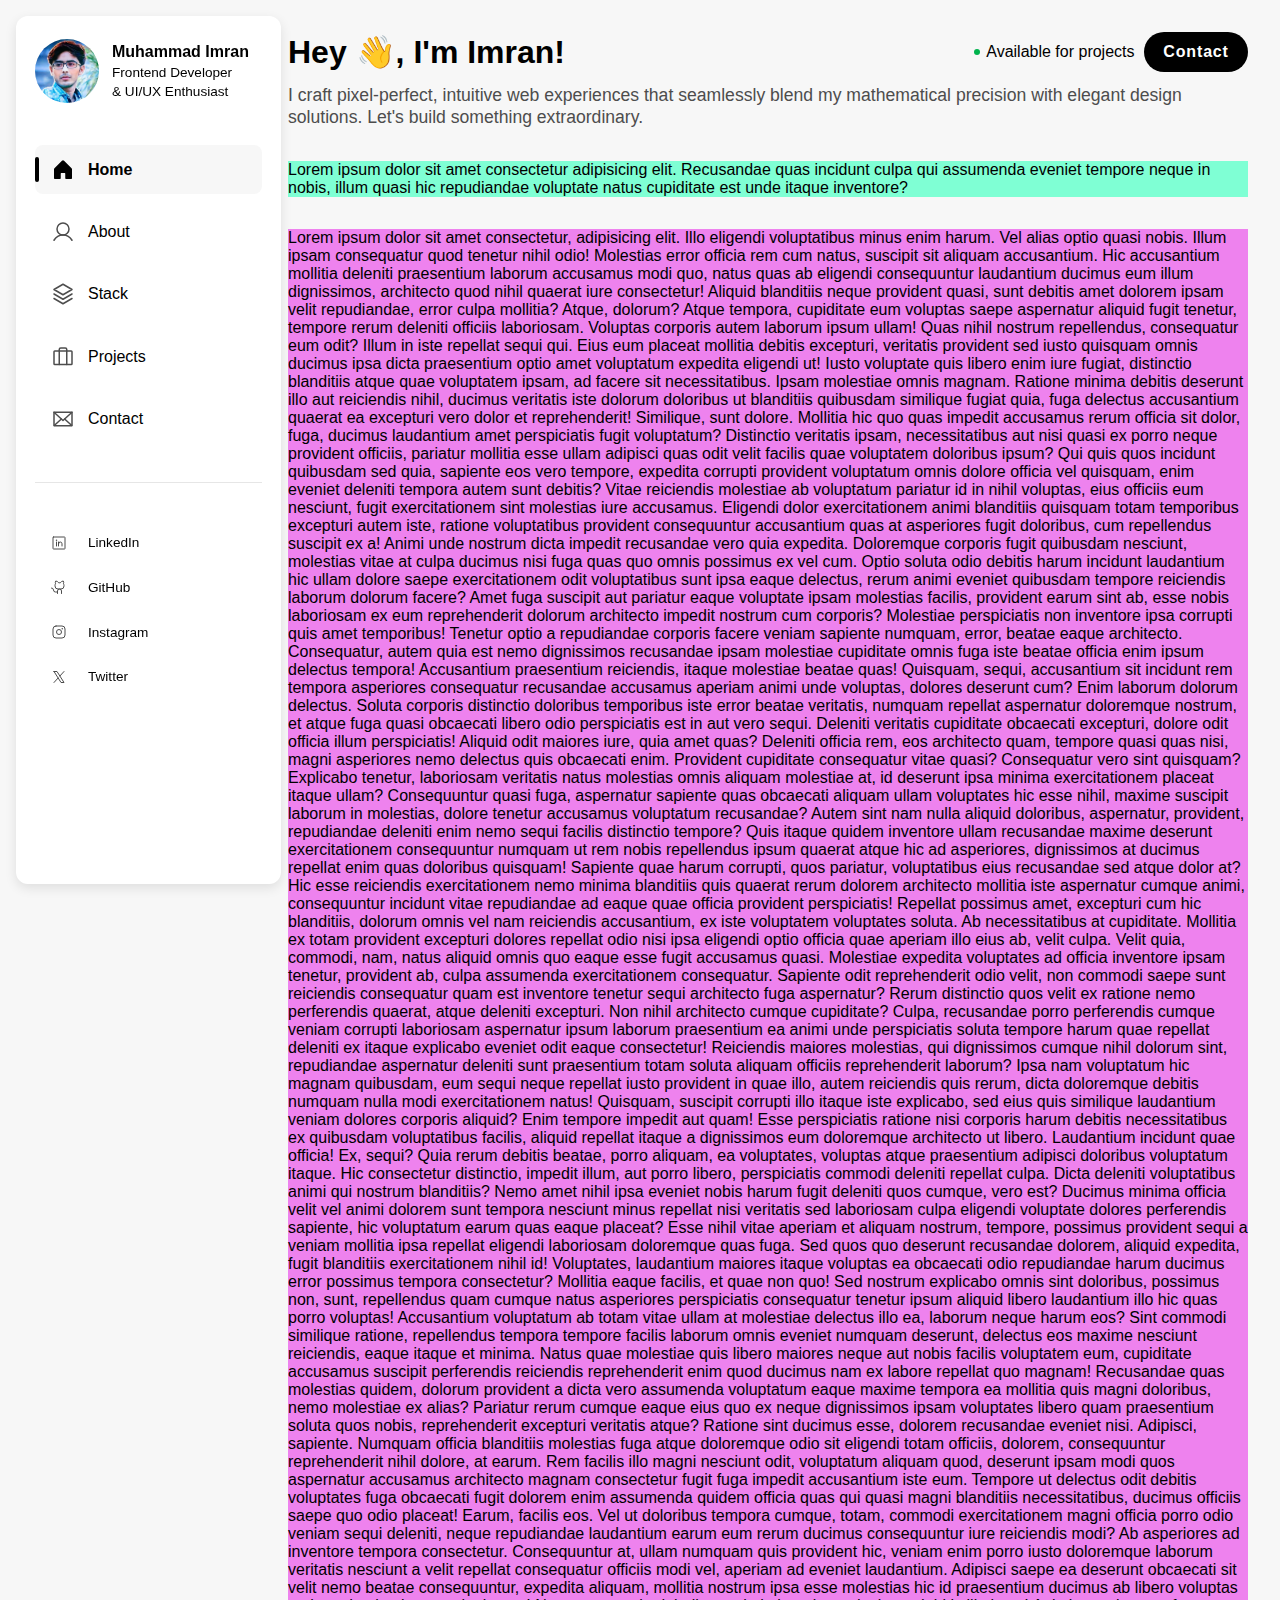
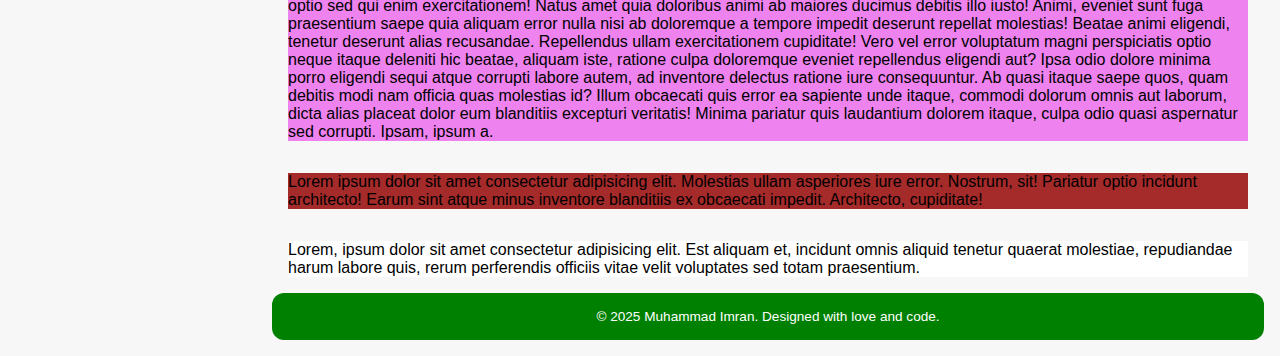
<file: index.html>
<!DOCTYPE html>
<html lang="en">
  <head>
    <meta charset="UTF-8" />
    <meta name="viewport" content="width=device-width, initial-scale=1.0" />
    <title>Grid practice</title>
    <link rel="stylesheet" href="1-INDEX/index.css" />
    <link rel="stylesheet" href="1-INDEX/index-queries.css" />
  </head>
  <body>
    <!-- Float contact button for mobile devices -->
    <button class="btn top-contact-btn-mobile">
      <a href="5-CONTACT/contact.html">
        <img src="ICONS/envelope-white-100.svg" alt="envelope" />
      </a>
    </button>
    <!-- End of float button -->
    <nav>
      <div class="profile">
        <div class="pic">
          <img src="IMAGES/my-pic.webp" alt="Imran's pic" />
        </div>
        <div class="name">Muhammad Imran</div>
        <div class="tagline-1">Frontend Developer</div>
        <div class="tagline-2">& UI/UX Enthusiast</div>
        <button class="toggle-btn" aria-label="Toggle Navigation"></button>
      </div>
      <div class="site-nav">
        <!-- Home -->
        <a class="site-nav-item site-nav-item-active" href="index.html">
          <img class="site-nav-item-icon" src="ICONS/house-fill-black-0.svg" />
          <span>Home</span>
          <img class="arrow" src="ICONS/arrow-right.svg" alt="arrow" />
        </a>
        <!-- About -->
        <a class="site-nav-item" href="2-ABOUT/about.html">
          <img class="site-nav-item-icon" src="ICONS/user-black-30.svg" />
          <span>About</span>
          <img class="arrow" src="ICONS/arrow-right.svg" alt="arrow" />
        </a>
        <!-- Stack -->
        <a class="site-nav-item" href="3-STACK/stack.html">
          <img class="site-nav-item-icon" src="ICONS/stack-black-30.svg" />
          <span>Stack</span>
          <img class="arrow" src="ICONS/arrow-right.svg" alt="arrow" />
        </a>
        <!-- Projects -->
        <a class="site-nav-item" href="4-PROJECTS/projects.html">
          <img class="site-nav-item-icon" src="ICONS/suitcase-black-30.svg" />
          <span>Projects</span>
          <img class="arrow" src="ICONS/arrow-right.svg" alt="arrow" />
        </a>
        <!-- Contact -->
        <a class="site-nav-item" href="5-CONTACT/contact.html">
          <img class="site-nav-item-icon" src="ICONS/envelope-black-30.svg" />
          <span>Contact</span>
          <img class="arrow" src="ICONS/arrow-right.svg" alt="arrow" />
        </a>
      </div>
      <hr />
      <div class="social-accounts">
        <!-- LinkedIn -->
        <a
          class="social-account"
          href="https://linkedin.com/in/imranbinmanzoor-dev/"
          target="_blank"
        >
          <img
            class="social-account-icon"
            src="ICONS/linkedin-logo-black-30.svg"
          />
          <span>LinkedIn</span>
          <img class="arrow" src="ICONS/arrow-up-right.svg" alt="arrow" />
        </a>
        <!-- GitHub -->
        <a
          class="social-account"
          href="https://github.com/ImranDirkhan"
          target="_blank"
        >
          <img
            class="social-account-icon"
            src="ICONS/github-logo-black-30.svg"
          />
          <span>GitHub</span>
          <img class="arrow" src="ICONS/arrow-up-right.svg" alt="arrow" />
        </a>
        <!-- Instagram -->
        <a
          class="social-account"
          href="https://instagram.com/imranbinmanzoor1/"
          target="_blank"
        >
          <img
            class="social-account-icon"
            src="ICONS/instagram-logo-black-30.svg"
          />
          <span>Instagram</span>
          <img class="arrow" src="ICONS/arrow-up-right.svg" alt="arrow" />
        </a>
        <!-- Twitter -->
        <a
          class="social-account"
          href="https://x.com/ImranDirkhan"
          target="_blank"
        >
          <img class="social-account-icon" src="ICONS/x-twitter-black-30.svg" />
          <span>Twitter</span>
          <img class="arrow" src="ICONS/arrow-up-right.svg" alt="arrow" />
        </a>
      </div>
    </nav>
    <main>
      <div class="main-top">
        <h1>Hey 👋, I'm Imran!</h1>
        <div class="available-and-contact">
          <div class="available">
            <div class="green-ind"></div>
            <span>Available for projects</span>
          </div>
          <button class="btn top-contact-btn">
            <a href="5-CONTACT/contact.html">Contact</a>
          </button>
        </div>
        <p>
          I craft pixel-perfect, intuitive web experiences that seamlessly blend
          my mathematical precision with elegant design solutions. Let's build
          something extraordinary.
        </p>
      </div>
      <div class="sections">
        <div class="section-1">
          Lorem ipsum dolor sit amet consectetur adipisicing elit. Recusandae
          quas incidunt culpa qui assumenda eveniet tempore neque in nobis,
          illum quasi hic repudiandae voluptate natus cupiditate est unde itaque
          inventore?
        </div>
        <div class="section-2">
          Lorem ipsum dolor sit amet consectetur, adipisicing elit. Illo
          eligendi voluptatibus minus enim harum. Vel alias optio quasi nobis.
          Illum ipsam consequatur quod tenetur nihil odio! Molestias error
          officia rem cum natus, suscipit sit aliquam accusantium. Hic
          accusantium mollitia deleniti praesentium laborum accusamus modi quo,
          natus quas ab eligendi consequuntur laudantium ducimus eum illum
          dignissimos, architecto quod nihil quaerat iure consectetur! Aliquid
          blanditiis neque provident quasi, sunt debitis amet dolorem ipsam
          velit repudiandae, error culpa mollitia? Atque, dolorum? Atque
          tempora, cupiditate eum voluptas saepe aspernatur aliquid fugit
          tenetur, tempore rerum deleniti officiis laboriosam. Voluptas corporis
          autem laborum ipsum ullam! Quas nihil nostrum repellendus, consequatur
          eum odit? Illum in iste repellat sequi qui. Eius eum placeat mollitia
          debitis excepturi, veritatis provident sed iusto quisquam omnis
          ducimus ipsa dicta praesentium optio amet voluptatum expedita eligendi
          ut! Iusto voluptate quis libero enim iure fugiat, distinctio
          blanditiis atque quae voluptatem ipsam, ad facere sit necessitatibus.
          Ipsam molestiae omnis magnam. Ratione minima debitis deserunt illo aut
          reiciendis nihil, ducimus veritatis iste dolorum doloribus ut
          blanditiis quibusdam similique fugiat quia, fuga delectus accusantium
          quaerat ea excepturi vero dolor et reprehenderit! Similique, sunt
          dolore. Mollitia hic quo quas impedit accusamus rerum officia sit
          dolor, fuga, ducimus laudantium amet perspiciatis fugit voluptatum?
          Distinctio veritatis ipsam, necessitatibus aut nisi quasi ex porro
          neque provident officiis, pariatur mollitia esse ullam adipisci quas
          odit velit facilis quae voluptatem doloribus ipsum? Qui quis quos
          incidunt quibusdam sed quia, sapiente eos vero tempore, expedita
          corrupti provident voluptatum omnis dolore officia vel quisquam, enim
          eveniet deleniti tempora autem sunt debitis? Vitae reiciendis
          molestiae ab voluptatum pariatur id in nihil voluptas, eius officiis
          eum nesciunt, fugit exercitationem sint molestias iure accusamus.
          Eligendi dolor exercitationem animi blanditiis quisquam totam
          temporibus excepturi autem iste, ratione voluptatibus provident
          consequuntur accusantium quas at asperiores fugit doloribus, cum
          repellendus suscipit ex a! Animi unde nostrum dicta impedit recusandae
          vero quia expedita. Doloremque corporis fugit quibusdam nesciunt,
          molestias vitae at culpa ducimus nisi fuga quas quo omnis possimus ex
          vel cum. Optio soluta odio debitis harum incidunt laudantium hic ullam
          dolore saepe exercitationem odit voluptatibus sunt ipsa eaque
          delectus, rerum animi eveniet quibusdam tempore reiciendis laborum
          dolorum facere? Amet fuga suscipit aut pariatur eaque voluptate ipsam
          molestias facilis, provident earum sint ab, esse nobis laboriosam ex
          eum reprehenderit dolorum architecto impedit nostrum cum corporis?
          Molestiae perspiciatis non inventore ipsa corrupti quis amet
          temporibus! Tenetur optio a repudiandae corporis facere veniam
          sapiente numquam, error, beatae eaque architecto. Consequatur, autem
          quia est nemo dignissimos recusandae ipsam molestiae cupiditate omnis
          fuga iste beatae officia enim ipsum delectus tempora! Accusantium
          praesentium reiciendis, itaque molestiae beatae quas! Quisquam, sequi,
          accusantium sit incidunt rem tempora asperiores consequatur recusandae
          accusamus aperiam animi unde voluptas, dolores deserunt cum? Enim
          laborum dolorum delectus. Soluta corporis distinctio doloribus
          temporibus iste error beatae veritatis, numquam repellat aspernatur
          doloremque nostrum, et atque fuga quasi obcaecati libero odio
          perspiciatis est in aut vero sequi. Deleniti veritatis cupiditate
          obcaecati excepturi, dolore odit officia illum perspiciatis! Aliquid
          odit maiores iure, quia amet quas? Deleniti officia rem, eos
          architecto quam, tempore quasi quas nisi, magni asperiores nemo
          delectus quis obcaecati enim. Provident cupiditate consequatur vitae
          quasi? Consequatur vero sint quisquam? Explicabo tenetur, laboriosam
          veritatis natus molestias omnis aliquam molestiae at, id deserunt ipsa
          minima exercitationem placeat itaque ullam? Consequuntur quasi fuga,
          aspernatur sapiente quas obcaecati aliquam ullam voluptates hic esse
          nihil, maxime suscipit laborum in molestias, dolore tenetur accusamus
          voluptatum recusandae? Autem sint nam nulla aliquid doloribus,
          aspernatur, provident, repudiandae deleniti enim nemo sequi facilis
          distinctio tempore? Quis itaque quidem inventore ullam recusandae
          maxime deserunt exercitationem consequuntur numquam ut rem nobis
          repellendus ipsum quaerat atque hic ad asperiores, dignissimos at
          ducimus repellat enim quas doloribus quisquam! Sapiente quae harum
          corrupti, quos pariatur, voluptatibus eius recusandae sed atque dolor
          at? Hic esse reiciendis exercitationem nemo minima blanditiis quis
          quaerat rerum dolorem architecto mollitia iste aspernatur cumque
          animi, consequuntur incidunt vitae repudiandae ad eaque quae officia
          provident perspiciatis! Repellat possimus amet, excepturi cum hic
          blanditiis, dolorum omnis vel nam reiciendis accusantium, ex iste
          voluptatem voluptates soluta. Ab necessitatibus at cupiditate.
          Mollitia ex totam provident excepturi dolores repellat odio nisi ipsa
          eligendi optio officia quae aperiam illo eius ab, velit culpa. Velit
          quia, commodi, nam, natus aliquid omnis quo eaque esse fugit accusamus
          quasi. Molestiae expedita voluptates ad officia inventore ipsam
          tenetur, provident ab, culpa assumenda exercitationem consequatur.
          Sapiente odit reprehenderit odio velit, non commodi saepe sunt
          reiciendis consequatur quam est inventore tenetur sequi architecto
          fuga aspernatur? Rerum distinctio quos velit ex ratione nemo
          perferendis quaerat, atque deleniti excepturi. Non nihil architecto
          cumque cupiditate? Culpa, recusandae porro perferendis cumque veniam
          corrupti laboriosam aspernatur ipsum laborum praesentium ea animi unde
          perspiciatis soluta tempore harum quae repellat deleniti ex itaque
          explicabo eveniet odit eaque consectetur! Reiciendis maiores
          molestias, qui dignissimos cumque nihil dolorum sint, repudiandae
          aspernatur deleniti sunt praesentium totam soluta aliquam officiis
          reprehenderit laborum? Ipsa nam voluptatum hic magnam quibusdam, eum
          sequi neque repellat iusto provident in quae illo, autem reiciendis
          quis rerum, dicta doloremque debitis numquam nulla modi exercitationem
          natus! Quisquam, suscipit corrupti illo itaque iste explicabo, sed
          eius quis similique laudantium veniam dolores corporis aliquid? Enim
          tempore impedit aut quam! Esse perspiciatis ratione nisi corporis
          harum debitis necessitatibus ex quibusdam voluptatibus facilis,
          aliquid repellat itaque a dignissimos eum doloremque architecto ut
          libero. Laudantium incidunt quae officia! Ex, sequi? Quia rerum
          debitis beatae, porro aliquam, ea voluptates, voluptas atque
          praesentium adipisci doloribus voluptatum itaque. Hic consectetur
          distinctio, impedit illum, aut porro libero, perspiciatis commodi
          deleniti repellat culpa. Dicta deleniti voluptatibus animi qui nostrum
          blanditiis? Nemo amet nihil ipsa eveniet nobis harum fugit deleniti
          quos cumque, vero est? Ducimus minima officia velit vel animi dolorem
          sunt tempora nesciunt minus repellat nisi veritatis sed laboriosam
          culpa eligendi voluptate dolores perferendis sapiente, hic voluptatum
          earum quas eaque placeat? Esse nihil vitae aperiam et aliquam nostrum,
          tempore, possimus provident sequi a veniam mollitia ipsa repellat
          eligendi laboriosam doloremque quas fuga. Sed quos quo deserunt
          recusandae dolorem, aliquid expedita, fugit blanditiis exercitationem
          nihil id! Voluptates, laudantium maiores itaque voluptas ea obcaecati
          odio repudiandae harum ducimus error possimus tempora consectetur?
          Mollitia eaque facilis, et quae non quo! Sed nostrum explicabo omnis
          sint doloribus, possimus non, sunt, repellendus quam cumque natus
          asperiores perspiciatis consequatur tenetur ipsum aliquid libero
          laudantium illo hic quas porro voluptas! Accusantium voluptatum ab
          totam vitae ullam at molestiae delectus illo ea, laborum neque harum
          eos? Sint commodi similique ratione, repellendus tempora tempore
          facilis laborum omnis eveniet numquam deserunt, delectus eos maxime
          nesciunt reiciendis, eaque itaque et minima. Natus quae molestiae quis
          libero maiores neque aut nobis facilis voluptatem eum, cupiditate
          accusamus suscipit perferendis reiciendis reprehenderit enim quod
          ducimus nam ex labore repellat quo magnam! Recusandae quas molestias
          quidem, dolorum provident a dicta vero assumenda voluptatum eaque
          maxime tempora ea mollitia quis magni doloribus, nemo molestiae ex
          alias? Pariatur rerum cumque eaque eius quo ex neque dignissimos ipsam
          voluptates libero quam praesentium soluta quos nobis, reprehenderit
          excepturi veritatis atque? Ratione sint ducimus esse, dolorem
          recusandae eveniet nisi. Adipisci, sapiente. Numquam officia
          blanditiis molestias fuga atque doloremque odio sit eligendi totam
          officiis, dolorem, consequuntur reprehenderit nihil dolore, at earum.
          Rem facilis illo magni nesciunt odit, voluptatum aliquam quod,
          deserunt ipsam modi quos aspernatur accusamus architecto magnam
          consectetur fugit fuga impedit accusantium iste eum. Tempore ut
          delectus odit debitis voluptates fuga obcaecati fugit dolorem enim
          assumenda quidem officia quas qui quasi magni blanditiis
          necessitatibus, ducimus officiis saepe quo odio placeat! Earum,
          facilis eos. Vel ut doloribus tempora cumque, totam, commodi
          exercitationem magni officia porro odio veniam sequi deleniti, neque
          repudiandae laudantium earum eum rerum ducimus consequuntur iure
          reiciendis modi? Ab asperiores ad inventore tempora consectetur.
          Consequuntur at, ullam numquam quis provident hic, veniam enim porro
          iusto doloremque laborum veritatis nesciunt a velit repellat
          consequatur officiis modi vel, aperiam ad eveniet laudantium. Adipisci
          saepe ea deserunt obcaecati sit velit nemo beatae consequuntur,
          expedita aliquam, mollitia nostrum ipsa esse molestias hic id
          praesentium ducimus ab libero voluptas optio sed qui enim
          exercitationem! Natus amet quia doloribus animi ab maiores ducimus
          debitis illo iusto! Animi, eveniet sunt fuga praesentium saepe quia
          aliquam error nulla nisi ab doloremque a tempore impedit deserunt
          repellat molestias! Beatae animi eligendi, tenetur deserunt alias
          recusandae. Repellendus ullam exercitationem cupiditate! Vero vel
          error voluptatum magni perspiciatis optio neque itaque deleniti hic
          beatae, aliquam iste, ratione culpa doloremque eveniet repellendus
          eligendi aut? Ipsa odio dolore minima porro eligendi sequi atque
          corrupti labore autem, ad inventore delectus ratione iure
          consequuntur. Ab quasi itaque saepe quos, quam debitis modi nam
          officia quas molestias id? Illum obcaecati quis error ea sapiente unde
          itaque, commodi dolorum omnis aut laborum, dicta alias placeat dolor
          eum blanditiis excepturi veritatis! Minima pariatur quis laudantium
          dolorem itaque, culpa odio quasi aspernatur sed corrupti. Ipsam, ipsum
          a.
        </div>
        <div class="section-3">
          Lorem ipsum dolor sit amet consectetur adipisicing elit. Molestias
          ullam asperiores iure error. Nostrum, sit! Pariatur optio incidunt
          architecto! Earum sint atque minus inventore blanditiis ex obcaecati
          impedit. Architecto, cupiditate!
        </div>
        <div class="section-4">
          Lorem, ipsum dolor sit amet consectetur adipisicing elit. Est aliquam
          et, incidunt omnis aliquid tenetur quaerat molestiae, repudiandae
          harum labore quis, rerum perferendis officiis vitae velit voluptates
          sed totam praesentium.
        </div>
      </div>
    </main>
    <footer>&copy; 2025 Muhammad Imran. Designed with love and code.</footer>
    <script src="1-INDEX/index.js"></script>
  </body>
</html>
</file>
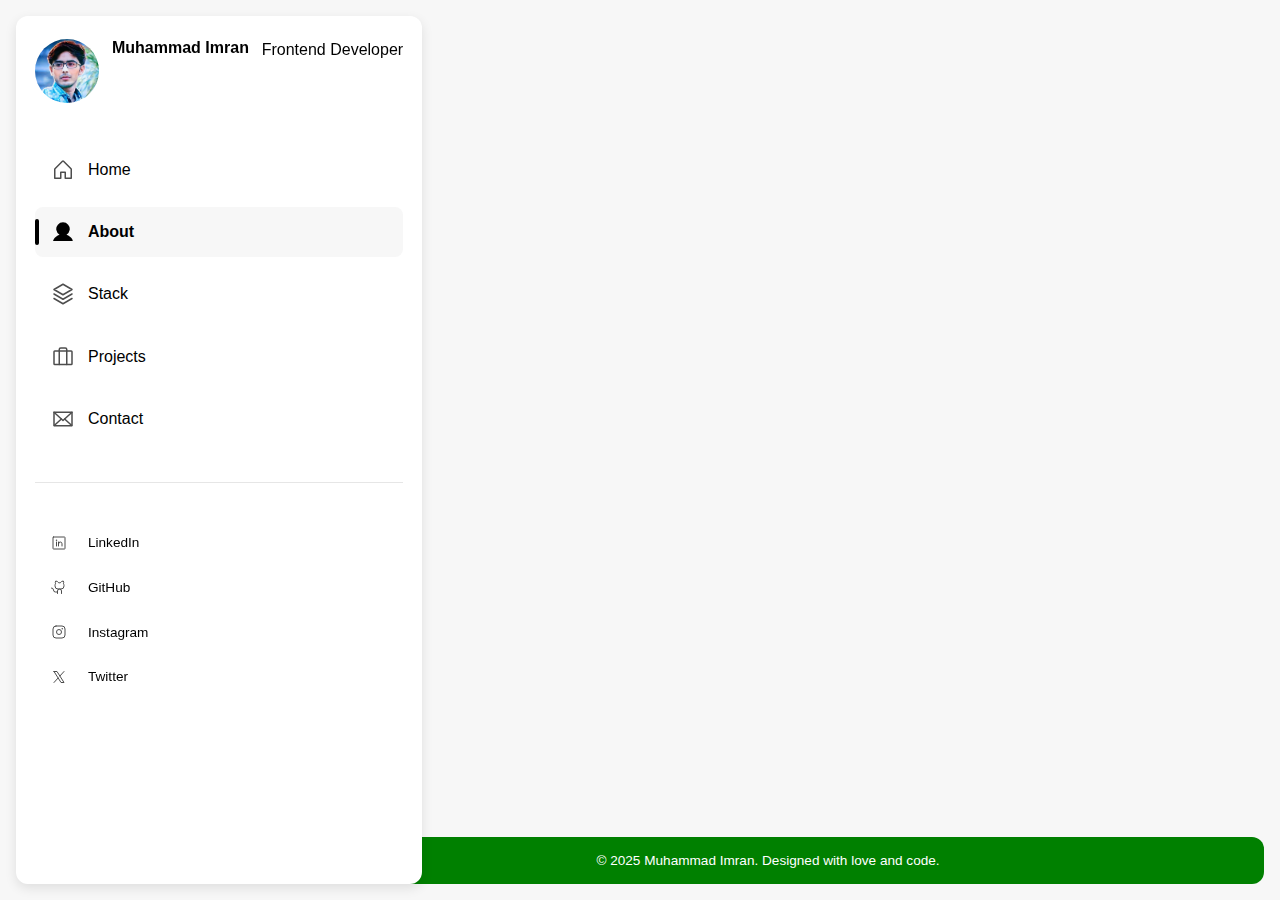
<file: 2-ABOUT/about.html>
<!DOCTYPE html>
<html lang="en">
  <head>
    <meta charset="UTF-8" />
    <meta name="viewport" content="width=device-width, initial-scale=1.0" />
    <title>About</title>
    <link rel="stylesheet" href="../1-INDEX/index.css" />
    <link rel="stylesheet" href="../1-INDEX/index-queries.css" />
  </head>
  <body>
    <nav>
      <div class="profile">
        <div class="pic">
          <img src="../IMAGES/my-pic.jpg" alt="Imran's pic" />
        </div>
        <div class="name">Muhammad Imran</div>
        <div class="tagline">Frontend Developer</div>
        <button class="toggle-btn" aria-label="Toggle Navigation"></button>
      </div>
      <div class="site-nav">
        <!-- Home -->
        <a class="site-nav-item" href="../index.html">
          <img class="site-nav-item-icon" src="../ICONS/house-black-30.svg" />
          <span>Home</span>
          <img class="arrow" src="../ICONS/arrow-right.svg" alt="arrow" />
        </a>
        <!-- About -->
        <a class="site-nav-item site-nav-item-active" href="about.html">
          <img
            class="site-nav-item-icon"
            src="../ICONS/user-fill-black-0.svg"
          />
          <span>About</span>
          <img class="arrow" src="../ICONS/arrow-right.svg" alt="arrow" />
        </a>
        <!-- Stack -->
        <a class="site-nav-item" href="../3-STACK/stack.html">
          <img class="site-nav-item-icon" src="../ICONS/stack-black-30.svg" />
          <span>Stack</span>
          <img class="arrow" src="../ICONS/arrow-right.svg" alt="arrow" />
        </a>
        <!-- Projects -->
        <a class="site-nav-item" href="../4-PROJECTS/projects.html">
          <img
            class="site-nav-item-icon"
            src="../ICONS/suitcase-black-30.svg"
          />
          <span>Projects</span>
          <img class="arrow" src="../ICONS/arrow-right.svg" alt="arrow" />
        </a>
        <!-- Contact -->
        <a class="site-nav-item" href="../5-CONTACT/contact.html">
          <img
            class="site-nav-item-icon"
            src="../ICONS/envelope-black-30.svg"
          />
          <span>Contact</span>
          <img class="arrow" src="../ICONS/arrow-right.svg" alt="arrow" />
        </a>
      </div>
      <hr />
      <div class="social-accounts">
        <!-- LinkedIn -->
        <a
          class="social-account"
          href="https://linkedin.com/in/imranbinmanzoor-dev/"
          target="_blank"
        >
          <img
            class="social-account-icon"
            src="../ICONS/linkedin-logo-black-30.svg"
          />
          <span>LinkedIn</span>
          <img class="arrow" src="../ICONS/arrow-up-right.svg" alt="arrow" />
        </a>
        <!-- GitHub -->
        <a
          class="social-account"
          href="https://github.com/ImranDirkhan"
          target="_blank"
        >
          <img
            class="social-account-icon"
            src="../ICONS/github-logo-black-30.svg"
          />
          <span>GitHub</span>
          <img class="arrow" src="../ICONS/arrow-up-right.svg" alt="arrow" />
        </a>
        <!-- Instagram -->
        <a
          class="social-account"
          href="https://instagram.com/imranbinmanzoor1/"
          target="_blank"
        >
          <img
            class="social-account-icon"
            src="../ICONS/instagram-logo-black-30.svg"
          />
          <span>Instagram</span>
          <img class="arrow" src="../ICONS/arrow-up-right.svg" alt="arrow" />
        </a>
        <!-- Twitter -->
        <a
          class="social-account"
          href="https://x.com/ImranDirkhan"
          target="_blank"
        >
          <img
            class="social-account-icon"
            src="../ICONS/x-twitter-black-30.svg"
          />
          <span>Twitter</span>
          <img class="arrow" src="../ICONS/arrow-up-right.svg" alt="arrow" />
        </a>
      </div>
    </nav>
    <main>
      <h1>About</h1>
      Main content
    </main>
    <footer>&copy; 2025 Muhammad Imran. Designed with love and code.</footer>
    <script src="../1-INDEX/index.js"></script>
  </body>
</html>
</file>
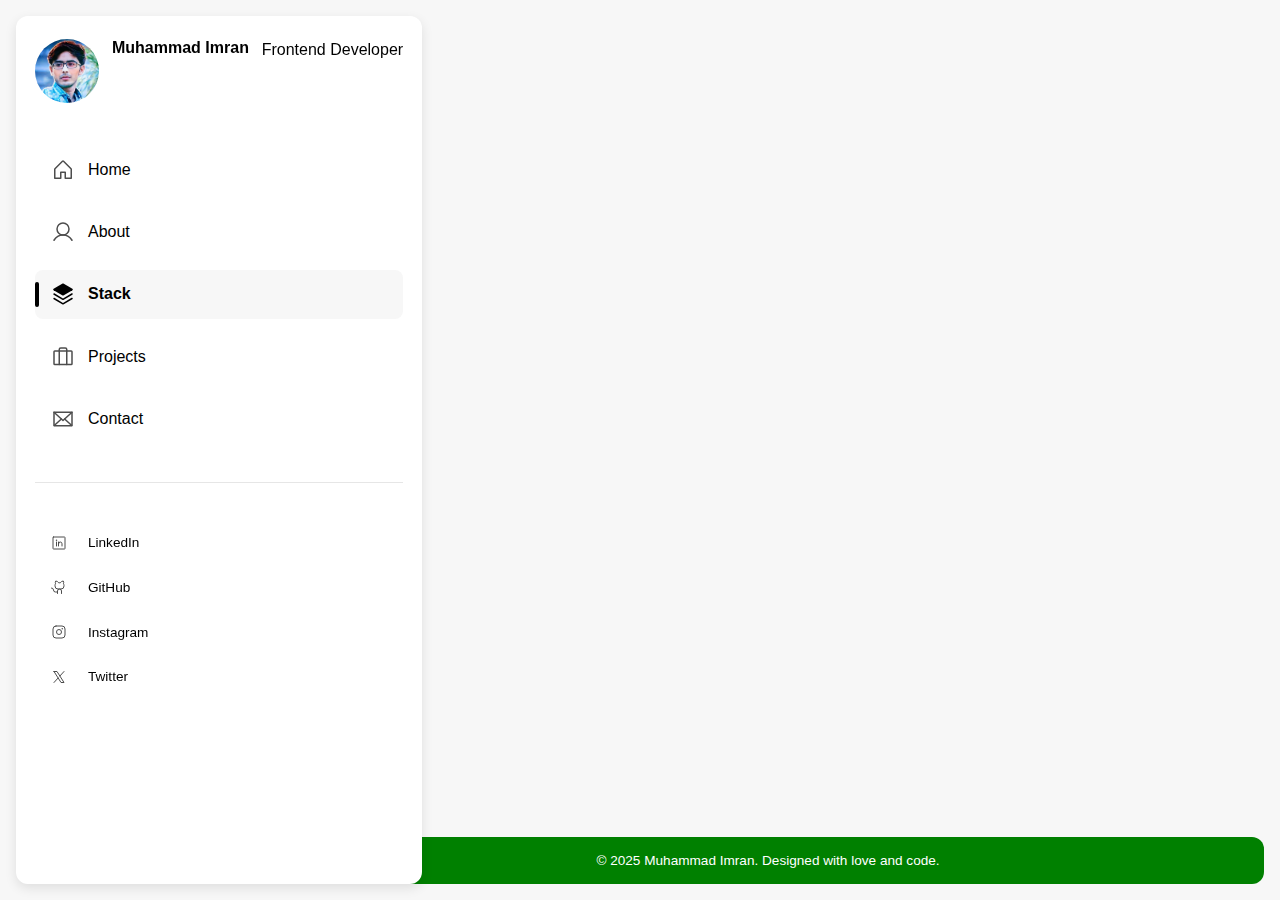
<file: 3-STACK/stack.html>
<!DOCTYPE html>
<html lang="en">
  <head>
    <meta charset="UTF-8" />
    <meta name="viewport" content="width=device-width, initial-scale=1.0" />
    <title>Stack</title>
    <link rel="stylesheet" href="../1-INDEX/index.css" />
    <link rel="stylesheet" href="../1-INDEX/index-queries.css" />
  </head>
  <body>
    <nav>
      <div class="profile">
        <div class="pic">
          <img src="../IMAGES/my-pic.jpg" alt="Imran's pic" />
        </div>
        <div class="name">Muhammad Imran</div>
        <div class="tagline">Frontend Developer</div>
        <button class="toggle-btn" aria-label="Toggle Navigation"></button>
      </div>
      <div class="site-nav">
        <!-- Home -->
        <a class="site-nav-item" href="../index.html">
          <img class="site-nav-item-icon" src="../ICONS/house-black-30.svg" />
          <span>Home</span>
          <img class="arrow" src="../ICONS/arrow-right.svg" alt="arrow" />
        </a>
        <!-- About -->
        <a class="site-nav-item" href="../2-ABOUT/about.html">
          <img class="site-nav-item-icon" src="../ICONS/user-black-30.svg" />
          <span>About</span>
          <img class="arrow" src="../ICONS/arrow-right.svg" alt="arrow" />
        </a>
        <!-- Stack -->
        <a class="site-nav-item site-nav-item-active" href="stack.html">
          <img
            class="site-nav-item-icon"
            src="../ICONS/stack-fill-black-0.svg"
          />
          <span>Stack</span>
          <img class="arrow" src="../ICONS/arrow-right.svg" alt="arrow" />
        </a>
        <!-- Projects -->
        <a class="site-nav-item" href="../4-PROJECTS/projects.html">
          <img
            class="site-nav-item-icon"
            src="../ICONS/suitcase-black-30.svg"
          />
          <span>Projects</span>
          <img class="arrow" src="../ICONS/arrow-right.svg" alt="arrow" />
        </a>
        <!-- Contact -->
        <a class="site-nav-item" href="../5-CONTACT/contact.html">
          <img
            class="site-nav-item-icon"
            src="../ICONS/envelope-black-30.svg"
          />
          <span>Contact</span>
          <img class="arrow" src="../ICONS/arrow-right.svg" alt="arrow" />
        </a>
      </div>
      <hr />
      <div class="social-accounts">
        <!-- LinkedIn -->
        <a
          class="social-account"
          href="https://linkedin.com/in/imranbinmanzoor-dev/"
          target="_blank"
        >
          <img
            class="social-account-icon"
            src="../ICONS/linkedin-logo-black-30.svg"
          />
          <span>LinkedIn</span>
          <img class="arrow" src="../ICONS/arrow-up-right.svg" alt="arrow" />
        </a>
        <!-- GitHub -->
        <a
          class="social-account"
          href="https://github.com/ImranDirkhan"
          target="_blank"
        >
          <img
            class="social-account-icon"
            src="../ICONS/github-logo-black-30.svg"
          />
          <span>GitHub</span>
          <img class="arrow" src="../ICONS/arrow-up-right.svg" alt="arrow" />
        </a>
        <!-- Instagram -->
        <a
          class="social-account"
          href="https://instagram.com/imranbinmanzoor1/"
          target="_blank"
        >
          <img
            class="social-account-icon"
            src="../ICONS/instagram-logo-black-30.svg"
          />
          <span>Instagram</span>
          <img class="arrow" src="../ICONS/arrow-up-right.svg" alt="arrow" />
        </a>
        <!-- Twitter -->
        <a
          class="social-account"
          href="https://x.com/ImranDirkhan"
          target="_blank"
        >
          <img
            class="social-account-icon"
            src="../ICONS/x-twitter-black-30.svg"
          />
          <span>Twitter</span>
          <img class="arrow" src="../ICONS/arrow-up-right.svg" alt="arrow" />
        </a>
      </div>
    </nav>
    <main>
      <h1>Stack</h1>
      Main content
    </main>
    <footer>&copy; 2025 Muhammad Imran. Designed with love and code.</footer>
    <script src="../1-INDEX/index.js"></script>
  </body>
</html>
</file>
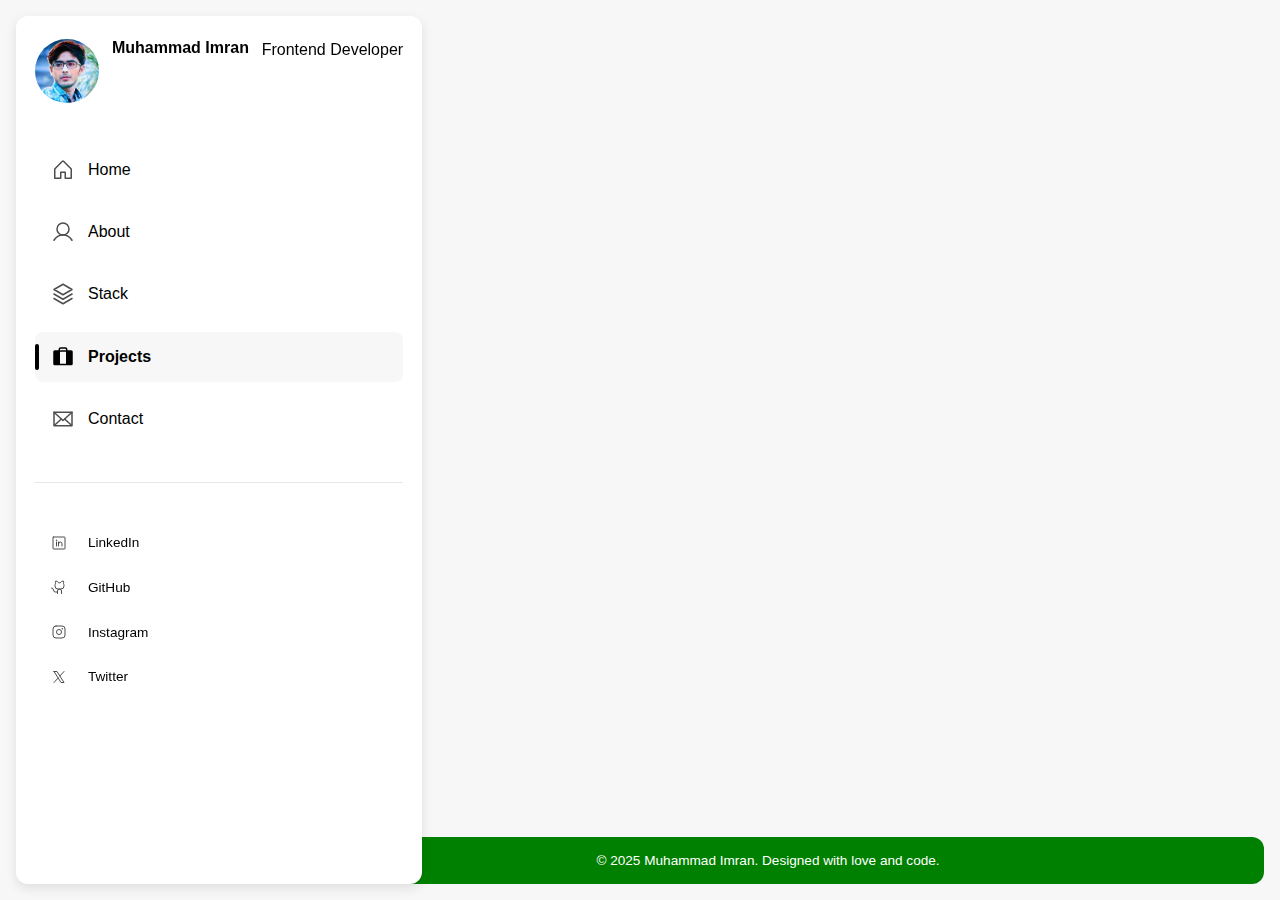
<file: 4-PROJECTS/projects.html>
<!DOCTYPE html>
<html lang="en">
  <head>
    <meta charset="UTF-8" />
    <meta name="viewport" content="width=device-width, initial-scale=1.0" />
    <title>Stack</title>
    <link rel="stylesheet" href="../1-INDEX/index.css" />
    <link rel="stylesheet" href="../1-INDEX/index-queries.css" />
  </head>
  <body>
    <nav>
      <div class="profile">
        <div class="pic">
          <img src="../IMAGES/my-pic.jpg" alt="Imran's pic" />
        </div>
        <div class="name">Muhammad Imran</div>
        <div class="tagline">Frontend Developer</div>
        <button class="toggle-btn" aria-label="Toggle Navigation"></button>
      </div>
      <div class="site-nav">
        <!-- Home -->
        <a class="site-nav-item" href="../index.html">
          <img class="site-nav-item-icon" src="../ICONS/house-black-30.svg" />
          <span>Home</span>
          <img class="arrow" src="../ICONS/arrow-right.svg" alt="arrow" />
        </a>
        <!-- About -->
        <a class="site-nav-item" href="../2-ABOUT/about.html">
          <img class="site-nav-item-icon" src="../ICONS/user-black-30.svg" />
          <span>About</span>
          <img class="arrow" src="../ICONS/arrow-right.svg" alt="arrow" />
        </a>
        <!-- Stack -->
        <a class="site-nav-item" href="../3-STACK/stack.html">
          <img class="site-nav-item-icon" src="../ICONS/stack-black-30.svg" />
          <span>Stack</span>
          <img class="arrow" src="../ICONS/arrow-right.svg" alt="arrow" />
        </a>
        <!-- Projects -->
        <a class="site-nav-item site-nav-item-active" href="projects.html">
          <img
            class="site-nav-item-icon"
            src="../ICONS/suitcase-fill-black-0.svg"
          />
          <span>Projects</span>
          <img class="arrow" src="../ICONS/arrow-right.svg" alt="arrow" />
        </a>
        <!-- Contact -->
        <a class="site-nav-item" href="../5-CONTACT/contact.html">
          <img
            class="site-nav-item-icon"
            src="../ICONS/envelope-black-30.svg"
          />
          <span>Contact</span>
          <img class="arrow" src="../ICONS/arrow-right.svg" alt="arrow" />
        </a>
      </div>
      <hr />
      <div class="social-accounts">
        <!-- LinkedIn -->
        <a
          class="social-account"
          href="https://linkedin.com/in/imranbinmanzoor-dev/"
          target="_blank"
        >
          <img
            class="social-account-icon"
            src="../ICONS/linkedin-logo-black-30.svg"
          />
          <span>LinkedIn</span>
          <img class="arrow" src="../ICONS/arrow-up-right.svg" alt="arrow" />
        </a>
        <!-- GitHub -->
        <a
          class="social-account"
          href="https://github.com/ImranDirkhan"
          target="_blank"
        >
          <img
            class="social-account-icon"
            src="../ICONS/github-logo-black-30.svg"
          />
          <span>GitHub</span>
          <img class="arrow" src="../ICONS/arrow-up-right.svg" alt="arrow" />
        </a>
        <!-- Instagram -->
        <a
          class="social-account"
          href="https://instagram.com/imranbinmanzoor1/"
          target="_blank"
        >
          <img
            class="social-account-icon"
            src="../ICONS/instagram-logo-black-30.svg"
          />
          <span>Instagram</span>
          <img class="arrow" src="../ICONS/arrow-up-right.svg" alt="arrow" />
        </a>
        <!-- Twitter -->
        <a
          class="social-account"
          href="https://x.com/ImranDirkhan"
          target="_blank"
        >
          <img
            class="social-account-icon"
            src="../ICONS/x-twitter-black-30.svg"
          />
          <span>Twitter</span>
          <img class="arrow" src="../ICONS/arrow-up-right.svg" alt="arrow" />
        </a>
      </div>
    </nav>
    <main>
      <h1>Projects</h1>
      Main content
    </main>
    <footer>&copy; 2025 Muhammad Imran. Designed with love and code.</footer>
    <script src="../1-INDEX/index.js"></script>
  </body>
</html>
</file>
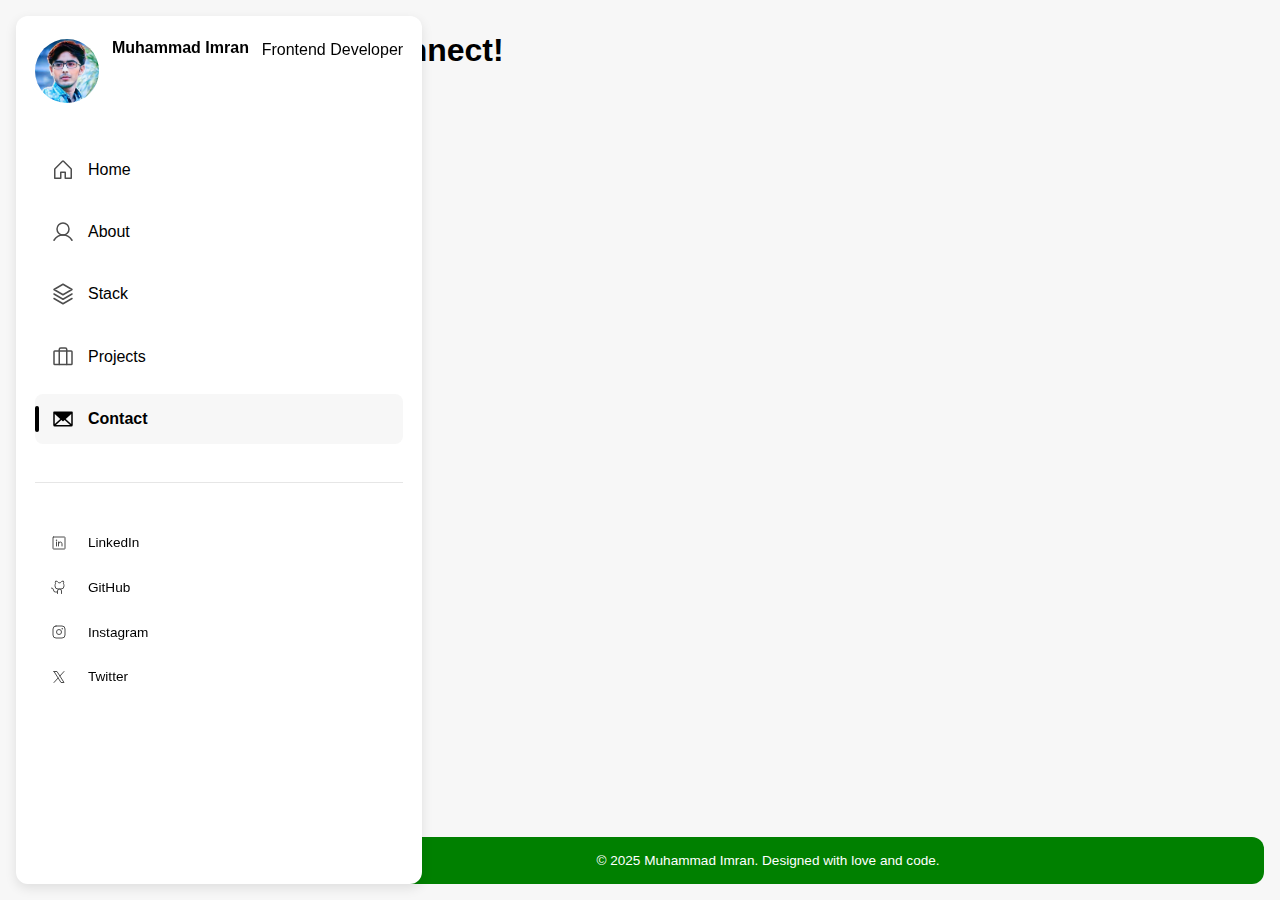
<file: 5-CONTACT/contact.html>
<!DOCTYPE html>
<html lang="en">
  <head>
    <meta charset="UTF-8" />
    <meta name="viewport" content="width=device-width, initial-scale=1.0" />
    <title>Stack</title>
    <link rel="stylesheet" href="../1-INDEX/index.css" />
    <link rel="stylesheet" href="../1-INDEX/index-queries.css" />
  </head>
  <body>
    <nav>
      <div class="profile">
        <div class="pic">
          <img src="../IMAGES/my-pic.webp" alt="Imran's pic" />
        </div>
        <div class="name">Muhammad Imran</div>
        <div class="tagline">Frontend Developer</div>
        <button class="toggle-btn" aria-label="Toggle Navigation"></button>
      </div>
      <div class="site-nav">
        <!-- Home -->
        <a class="site-nav-item" href="../index.html">
          <img class="site-nav-item-icon" src="../ICONS/house-black-30.svg" />
          <span>Home</span>
          <img class="arrow" src="../ICONS/arrow-right.svg" alt="arrow" />
        </a>
        <!-- About -->
        <a class="site-nav-item" href="../2-ABOUT/about.html">
          <img class="site-nav-item-icon" src="../ICONS/user-black-30.svg" />
          <span>About</span>
          <img class="arrow" src="../ICONS/arrow-right.svg" alt="arrow" />
        </a>
        <!-- Stack -->
        <a class="site-nav-item" href="../3-STACK/stack.html">
          <img class="site-nav-item-icon" src="../ICONS/stack-black-30.svg" />
          <span>Stack</span>
          <img class="arrow" src="../ICONS/arrow-right.svg" alt="arrow" />
        </a>
        <!-- Projects -->
        <a class="site-nav-item" href="../4-PROJECTS/projects.html">
          <img
            class="site-nav-item-icon"
            src="../ICONS/suitcase-black-30.svg"
          />
          <span>Projects</span>
          <img class="arrow" src="../ICONS/arrow-right.svg" alt="arrow" />
        </a>
        <!-- Contact -->
        <a class="site-nav-item site-nav-item-active" href="contact.html">
          <img
            class="site-nav-item-icon"
            src="../ICONS/envelope-fill-black-0.svg"
          />
          <span>Contact</span>
          <img class="arrow" src="../ICONS/arrow-right.svg" alt="arrow" />
        </a>
      </div>
      <hr />
      <div class="social-accounts">
        <!-- LinkedIn -->
        <a
          class="social-account"
          href="https://linkedin.com/in/imranbinmanzoor-dev/"
          target="_blank"
        >
          <img
            class="social-account-icon"
            src="../ICONS/linkedin-logo-black-30.svg"
          />
          <span>LinkedIn</span>
          <img class="arrow" src="../ICONS/arrow-up-right.svg" alt="arrow" />
        </a>
        <!-- GitHub -->
        <a
          class="social-account"
          href="https://github.com/ImranDirkhan"
          target="_blank"
        >
          <img
            class="social-account-icon"
            src="../ICONS/github-logo-black-30.svg"
          />
          <span>GitHub</span>
          <img class="arrow" src="../ICONS/arrow-up-right.svg" alt="arrow" />
        </a>
        <!-- Instagram -->
        <a
          class="social-account"
          href="https://instagram.com/imranbinmanzoor1/"
          target="_blank"
        >
          <img
            class="social-account-icon"
            src="../ICONS/instagram-logo-black-30.svg"
          />
          <span>Instagram</span>
          <img class="arrow" src="../ICONS/arrow-up-right.svg" alt="arrow" />
        </a>
        <!-- Twitter -->
        <a
          class="social-account"
          href="https://x.com/ImranDirkhan"
          target="_blank"
        >
          <img
            class="social-account-icon"
            src="../ICONS/x-twitter-black-30.svg"
          />
          <span>Twitter</span>
          <img class="arrow" src="../ICONS/arrow-up-right.svg" alt="arrow" />
        </a>
      </div>
    </nav>
    <main>
      <h1>Let's connect!</h1>
      Main content
    </main>
    <footer>&copy; 2025 Muhammad Imran. Designed with love and code.</footer>
    <script src="../1-INDEX/index.js"></script>
  </body>
</html>
</file>
<file: 1-INDEX/index-queries.css>
@media (max-width: 544px) {
  /* Body Layout for Mobile */
  body {
    grid-template-columns: 1fr; /* Single column */
    grid-template-rows: 1fr auto; /* Nav, Main, Main, Footer */
    grid-template-areas:
      "main"
      "footer";
    column-gap: 0; /* Remove gap between grid items on mobile to have full width for nav/main */
    padding: 0 1rem; /* Maintain horizontal padding */
  }

  /* ---------- NAV MOBILE STYLES ---------- */
  nav {
    position: fixed; /* Crucial for mobile overlay */
    top: 1rem;
    left: 1rem; /* Aligns with body padding */
    width: calc(100vw - 2rem); /* Matches body width */
    height: calc(72px + 2rem); /* Collapsed height (profile height + padding) */
    overflow-y: hidden;
    z-index: 1000; /* Ensures nav is on top of other content */
    /* Transitions are already on nav in style.css */
    /* border: 2px solid green; */
  }

  .profile .toggle-btn {
    display: block; /* Show toggle button on mobile */
  }

  /* Hamburger to Cross Icon Transformation */
  .nav-expanded .toggle-btn::before {
    transform: translate(-50%, -50%) rotate(45deg); /* First bar becomes part of cross */
    box-shadow: none; /* Hide the middle bar */
  }

  .nav-expanded .toggle-btn::after {
    transform: translate(-50%, -50%) rotate(-45deg); /* Second bar becomes part of cross */
  }

  /* Expanded Navigation State */
  .nav-expanded {
    height: calc(
      100vh - 2rem
    ); /* Expands to full viewport height minus padding */
    overflow-y: auto; /* Scrolling for expanded content */
    /* Remove any animation properties here, as transitions handle it */
  }

  /* Fade out/slide out internal nav items when collapsed */
  nav:not(.nav-expanded) .site-nav,
  nav:not(.nav-expanded) .social-accounts {
    opacity: 0;
    pointer-events: none; /* Prevents clicks on hidden items */
    transform: translateY(-20px); /* Slightly slide up when disappearing */
    transition: opacity 0.2s ease-out, transform 0.2s ease-out; /* Faster transition for hiding */
  }

  /* Fade out hr when collapsed */
  nav:not(.nav-expanded) hr {
    opacity: 0;
    transition: opacity 0.2s ease-out;
  }

  /* ---------- MAIN MOBILE STYLES ---------- */
  main {
    /* Adjusted margin-top to account for fixed nav */
    margin-top: calc(
      64px + 2rem + 2rem
    ); /* Nav height + nav top/bottom padding + gap */
    /* When nav expands, it will overlay main content. If you want main to push down,
       you'd need JS to dynamically set main's margin-top based on expanded nav height.
       For a cleaner CSS approach, overlay is standard for mobile menus. */
    padding: 0 0.4rem;
  }

  .main-top .available-and-contact {
    flex-direction: column;
  }

  .available {
    display: none;
  }

  .top-contact-btn {
    display: none !important;
  }

  .top-contact-btn-mobile {
    display: flex !important;
  }

  /* ---------- FOOTER MOBILE STYLES ---------- */
  footer {
    /* No specific changes for footer here unless layout changes */
  }
}
</file>
<file: 1-INDEX/index.css>
/* Universal Resets */
* {
  margin: 0;
  padding: 0;
  box-sizing: border-box;
   font-family: "Segoe UI", sans-serif;
}

/* Root Variables for Colors */
:root {
  /* Whites */
  --white-100: rgb(255, 255, 255);
  --white-97: rgb(247, 247, 247);
  --white-90: rgb(230, 230, 230);
  --white-80: rgb(204, 204, 204);

  /* Greens */
  --green-98: rgb(245, 255, 249);
  --green-45: rgb(0, 230, 99);
  --green-35: rgb(0, 179, 77);

  /* Oranges */
  --orange-98: rgb(255, 253, 245);
  --orange-50: rgb(255, 183, 0);

  /* Blues */
  --blue-98: rgb(245, 253, 255);
  --blue-50: rgb(0, 208, 255);

  /* Purples */
  --purple-98: rgb(251, 245, 255);
  --purple-65: rgb(190, 77, 255);

  /* Reds */
  --red-98: rgb(255, 245, 247);
  --red-50: rgb(255, 0, 76);

  /* Blacks */
  --black-30: rgb(77, 77, 77);
  --black-0: rgb(0, 0, 0);

  /* RGB versions - keep if you plan to use rgba() */
  --white-100-rgb: 255, 255, 255;
  --white-97-rgb: 247, 247, 247;
  --white-90-rgb: 230, 230, 230;
  --white-80-rgb: 204, 204, 204;
  --black-30-rgb: 77, 77, 77;
  --black-0-rgb: 0, 0, 0;
}

/* Body Layout */
body {
  background-color: var(--white-97);
  min-height: 100vh;
  display: grid;
  grid-template-columns: 240px 1fr; /* Default desktop layout */
  grid-template-rows: 1fr auto;
  grid-template-areas:
    "nav main"
    "nav footer";
  gap: 1rem;
  padding: 0 1rem;
}

/* ---------- NAV ---------- */
nav {
  background-color: var(--white-100);
  grid-area: nav;
  border-radius: 12px;
  position: fixed; /* Stays in place when scrolling */
  top: 1rem;
  align-self: start; /* Sticks to the top of its grid area */
  height: calc(100vh - 2rem); /* Full height on desktop */
  display: flex;
  flex-direction: column;
  gap: 1.6rem;
  padding: 1.2rem;
  overflow-y: auto; /* Allows scrolling if content exceeds height */
  /* Transition for smooth mobile expansion/collapse */
  transition: height 0.3s ease-out, width 0.3s ease-out, top 0.3s ease-out,
    left 0.3s ease-out, transform 0.3s ease-out; /* Added transform for potential future use */
  box-shadow: 0 4px 12px rgba(var(--black-0-rgb), 0.1);
  scrollbar-width: none;
}

nav .profile {
  width: 100%;
  height: 72px;
  display: grid;
  grid-template-columns: auto 1fr auto;
  grid-template-areas:
    "pic name toggle-btn"
    "pic tagline-1 toggle-btn"
    "pic tagline-2 toggle-btn";
  align-items: center; /* Vertically aligns items in their rows */
  place-content: center;
  column-gap: 0.8rem;
  padding: 0.2rem 0; /* Vertical padding for profile content */
  margin-bottom: 12px;
}

nav .profile .pic {
  grid-area: pic;
  height: 64px;
  width: 64px;
  border-radius: 999px; /* Makes it a perfect circle */
}

.profile .pic img {
  height: 64px;
  width: 64px;
  border-radius: 999px;
}

.profile .name {
  grid-area: name;
  font-size: 1rem;
  font-weight: 600;
  align-self: end;
  white-space: nowrap; /* Prevents text from wrapping prematurely */
  overflow: hidden; /* Hides overflowing text */
  text-overflow: ellipsis; /* Adds "..." for overflowing text */
  margin-bottom: 0.2rem;
}

.profile .tagline-1 {
  grid-area: tagline-1;
  font-size: 0.85rem;
  align-self: start;
  white-space: nowrap;
  overflow: hidden;
  text-overflow: ellipsis;
}

.profile .tagline-2 {
  grid-area: tagline-2;
  font-size: 0.85rem;
  align-self: start;
  white-space: nowrap;
  overflow: hidden;
  text-overflow: ellipsis;
}

.profile .toggle-btn {
  grid-area: toggle-btn;
  height: 32px;
  width: 32px;
  border: none;
  border-radius: 4px;
  background-color: var(--white-100);
  cursor: pointer;
  display: none; /* Hidden by default on desktop */
  position: relative; /* For icon positioning */
  overflow: hidden; /* Ensure only one icon is visible */
}

/* Toggle button icon - Hamburger (default) */
.profile .toggle-btn::before,
.profile .toggle-btn::after {
  content: "";
  position: absolute;
  top: 50%;
  left: 50%;
  transform: translate(-50%, -50%);
  width: 70%;
  height: 2px;
  border-radius: 999px;
  background-color: var(--black-30);
  transition: transform 0.3s ease-out, opacity 0.3s ease-out;
}

.profile .toggle-btn::before {
  transform: translate(-50%, calc(-50% - 6px)); /* Top bar */
}

.profile .toggle-btn::after {
  transform: translate(-50%, calc(-50% + 6px)); /* Bottom bar */
}

/* Middle bar (if needed for typical hamburger) - often just a background of the button itself */
/* For a 3-bar icon, you could use a span inside or another pseudo-element */
/* Let's simplify with two pseudo-elements and an active state for the middle bar */
.profile .toggle-btn::before {
  box-shadow: 0 0 0 var(--black-30); /* This creates the middle bar effect */
}

/* Nav items styles */
.site-nav-item {
  display: grid;
  grid-template-columns: 24px 1fr 16px;
  align-items: center;
  column-gap: 0.8rem;
  padding: 0.8rem 1rem;
  border-radius: 8px;
  background-color: var(--white-100);
  text-decoration: none;
  color: var(--black-0)
  cursor: pointer;
  transition: background-color 0.3s ease, opacity 0.3s ease-out,
    transform 0.3s ease-out; /* Added opacity and transform */

  position: relative;
}

.site-nav-item.site-nav-item-active {
  background-color: var(--white-97);
  font-weight: 600;
  color: var(--black-0);
}

.site-nav-item.site-nav-item-active::before {
  content: "";
  position: absolute;
  left: 0;
  top: 12px;
  bottom: 12px;
  width: 4px;
  background: var(--black-0);
  border-radius: 100px;
  transition: top 0.2s, bottom 0.2s;
}

.site-nav-item.site-nav-item-active .right-arrow {
  visibility: hidden;
}

.site-nav-item:hover {
  background-color: var(--white-97);
}

.site-nav-item-icon {
  height: 24px;
  width: 24px;

  display: flex;
  align-items: center;
  justify-content: center;
}

.arrow {
  height: 16px;
  width: 16px;

  display: flex;
  align-items: center;
  justify-content: center;

  justify-self: flex-end;
}

.site-nav-item.site-nav-item-active .arrow {
  visibility: hidden;
}

.site-nav-item .arrow {
  opacity: 0;
  transform: translateX(-8px);
  transition: opacity 0.25s ease-in-out, transform 0.25s ease-in-out;
}

.site-nav-item:hover .arrow {
  opacity: 1;
  transform: translateX(0);
}

.site-nav {
  display: flex;
  flex-direction: column;
  gap: 0.8rem;
  /* Initial state for transition */
  opacity: 1;
  transform: translateY(0);
}

nav hr {
  border: none;
  border-top: 1px solid var(--white-90);
  margin: 0.8rem 0;
  transition: opacity 0.3s ease-out; /* Transition for the hr */
}

.social-accounts {
  display: flex;
  flex-direction: column;
  gap: 0.2rem;
  /* Initial state for transition */
  opacity: 1;
  transform: translateY(0);
}

.social-account {
  display: grid;
  grid-template-columns: 24px 1fr 16px;
  align-items: center;
  column-gap: 0.8rem;
  font-size: 0.85rem;
  padding: 0.8rem 1rem;
  border-radius: 8px;
  background-color: var(--white-100);
  text-decoration: none;
  color: var(--black-0)
  cursor: pointer;
  transition: background-color 0.3s ease, opacity 0.3s ease-out,
    transform 0.3s ease-out; /* Added opacity and transform */
}

.social-account:hover {
  background-color: var(--white-97);
}

/* .social-account .arrow {
  visibility: hidden;
} */

.social-account .arrow {
  opacity: 0;
  transform: translate(-4px, 4px);
  transition: opacity 0.25s ease-in-out, transform 0.25s ease-in-out;
}

.social-account:hover .arrow {
  opacity: 1;
  transform: translate(0, 0);
}

.social-account-icon {
  height: 16px;
  width: 16px;

  display: flex;
  align-items: center;
  justify-content: center;
}

/* ---------- MAIN ---------- */
main {
  grid-area: main;
  margin-top: 1rem; /* Aligns with nav's top */
  border-radius: 12px;
  padding: 1rem 1rem 0 1rem;
}

.main-top {
  display: grid;
  grid-template-columns: 1fr auto;
  grid-template-areas: 
  "main-top-heading main-top-a-and-c"
  "main-top-para main-top-para";
  gap: 0.8rem;
  align-items: center;

  margin-bottom: 2rem;
}

.main-top h1 {
  grid-area: main-top-heading;

  line-height: 1.2;
}

.main-top .available-and-contact {
  grid-area: main-top-a-and-c;

  display: flex;
  align-items: center;
  gap: 0.6rem;
}

.available {
  display: flex;
  align-items: center;
  gap: 0.4rem;
}

.available .green-ind {
  height: 6px;
  width: 6px;
  background-color: var(--green-35);
  border-radius: 999px;
}

.btn {
  background-color: var(--black-0);
  font-size: 1rem;
  font-weight: 600;
  height: 40px;
  padding: 0.6rem 1.2rem;
  border: none;
  border-radius: 999px;
  cursor: pointer;

  display: flex;
  align-items: center;
  justify-content: center;
}

.btn a {
  color: var(--white-100);
  text-decoration: none;
  letter-spacing: 0.85px;
}

.hidden {
  display: none !important;
}

/* Contact button for mobile devices */
.top-contact-btn-mobile {
  display: none !important;
  align-self: end;
  height: 40px;
  width: 40px;
  padding: 0.6rem 1.2rem;

  display: flex;
  align-items: center;
  justify-content: center;

  position: fixed;
  bottom: 2rem;
  right: 2rem;
  z-index: 99999;
  box-shadow: 0 12px 24px rgba(var(--black-0-rgb), 0.25);
}

.top-contact-btn-mobile a {
  color: var(--white-100);
  text-decoration: none;

  display: flex;
  align-items: center;
  gap: 0.4rem;
}

.top-contact-btn-mobile a img {
  height: 24px;
  width: 24px;
}

.main-top p {
  grid-area: main-top-para;

  font-size: 1.1rem;
  line-height: 1.25;
  color: var(--black-30)
}

.sections {
  width: 100%;
  /* height: 100vh; */
  display: grid;
  grid-template-columns: 1fr;
  gap: 2rem;
}

.section-1 {
  background-color: aquamarine;
}

.section-2 {
  background-color: violet;
}

.section-3 {
  background-color: brown;
}

.section-4 {
  background-color: var(--white-100);
}

/* ---------- FOOTER ---------- */
footer {
  grid-area: footer;
  background-color: green; /* Debugging */
  padding: 1rem 0;
  margin-bottom: 1rem;
  max-height: 64px; /* Consider if this max-height is always desired */
  border-radius: 12px;
  display: flex;
  flex-direction: column;
  justify-content: center;
  align-items: center;
  color: var(--white-100);
  font-size: 0.85rem;
}
</file>
